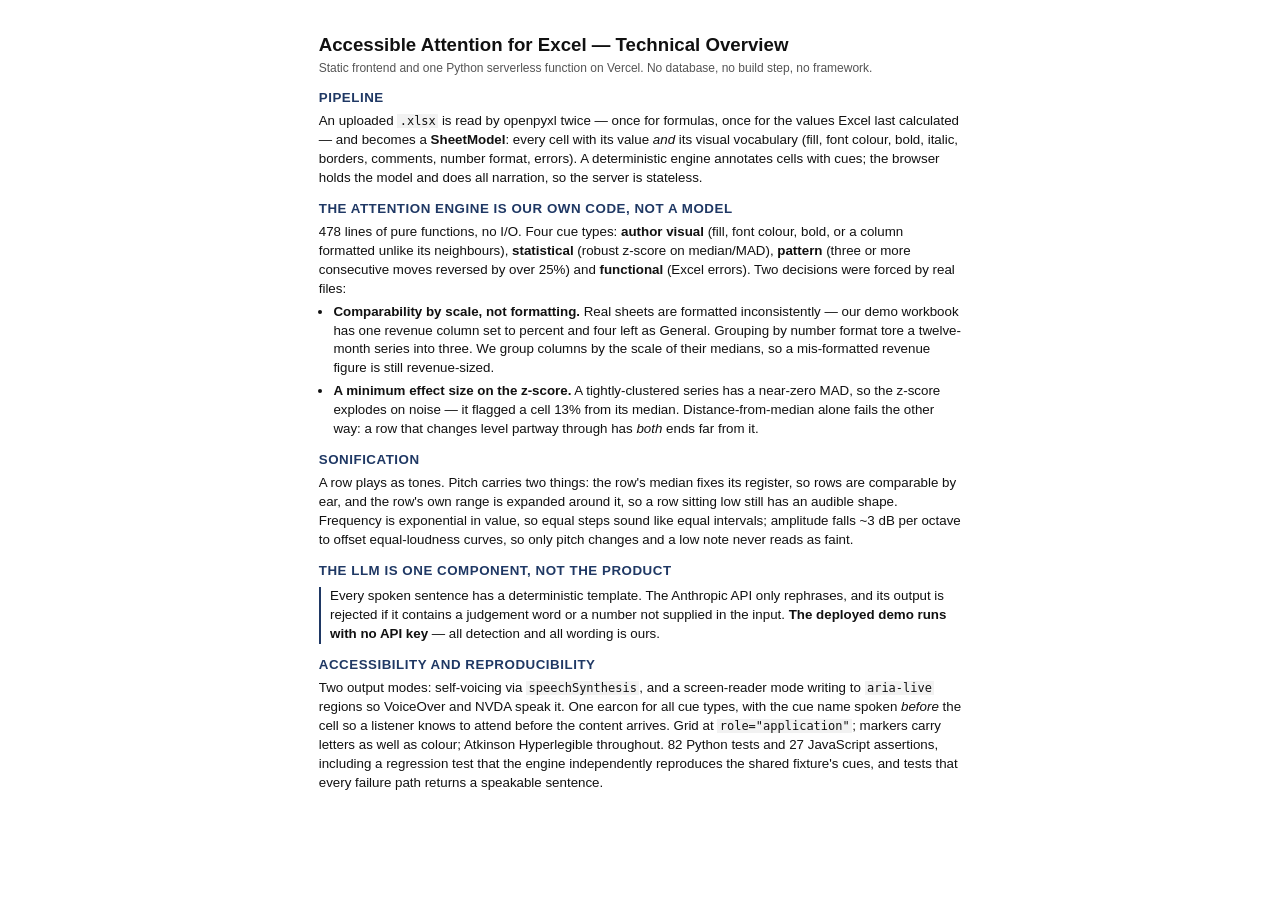
<file: docs/technical.html>
<!doctype html>
<html lang="en">
<head>
<meta charset="utf-8">
<title>Technical Overview — Accessible Attention for Excel</title>
<style>
  @page { size: A4; margin: 18mm 20mm; }
  body { font: 10pt/1.42 "Helvetica Neue", Arial, sans-serif; color: #111; max-width: 17cm; margin: 0 auto; }
  h1 { font-size: 14pt; margin: 0 0 .1em; }
  .sub { color: #555; font-size: 9pt; margin: 0 0 1em; }
  h2 { font-size: 10pt; margin: .9em 0 .25em; text-transform: uppercase; letter-spacing: .04em; color: #1f3864; }
  p, li { margin: .3em 0; }
  ul { margin: .2em 0; padding-left: 1.1em; }
  code { font-family: "SF Mono", Menlo, monospace; font-size: 9pt; background: #f2f2f2; padding: 0 .2em; }
  .note { border-left: 2px solid #1f3864; padding-left: .7em; margin: .5em 0; }
  @media screen { body { margin: 2rem auto; padding: 0 1rem; } }
</style>
</head>
<body>

<h1>Accessible Attention for Excel — Technical Overview</h1>
<p class="sub">Static frontend and one Python serverless function on Vercel. No database, no build step, no framework.</p>

<h2>Pipeline</h2>
<p>An uploaded <code>.xlsx</code> is read by openpyxl twice — once for formulas, once for the values Excel last
calculated — and becomes a <strong>SheetModel</strong>: every cell with its value <em>and</em> its visual vocabulary
(fill, font colour, bold, italic, borders, comments, number format, errors). A deterministic engine annotates cells
with cues; the browser holds the model and does all narration, so the server is stateless.</p>

<h2>The attention engine is our own code, not a model</h2>
<p>478 lines of pure functions, no I/O. Four cue types: <strong>author visual</strong> (fill, font colour, bold, or
a column formatted unlike its neighbours), <strong>statistical</strong> (robust z-score on median/MAD),
<strong>pattern</strong> (three or more consecutive moves reversed by over 25%) and <strong>functional</strong>
(Excel errors). Two decisions were forced by real files:</p>
<ul>
  <li><strong>Comparability by scale, not formatting.</strong> Real sheets are formatted inconsistently — our demo
  workbook has one revenue column set to percent and four left as General. Grouping by number format tore a
  twelve-month series into three. We group columns by the scale of their medians, so a mis-formatted revenue figure
  is still revenue-sized.</li>
  <li><strong>A minimum effect size on the z-score.</strong> A tightly-clustered series has a near-zero MAD, so the
  z-score explodes on noise — it flagged a cell 13% from its median. Distance-from-median alone fails the other
  way: a row that changes level partway through has <em>both</em> ends far from it.</li>
</ul>

<h2>Sonification</h2>
<p>A row plays as tones. Pitch carries two things: the row's median fixes its register, so rows are comparable by
ear, and the row's own range is expanded around it, so a row sitting low still has an audible shape. Frequency is
exponential in value, so equal steps sound like equal intervals; amplitude falls ~3&nbsp;dB per octave to offset
equal-loudness curves, so only pitch changes and a low note never reads as faint.</p>

<h2>The LLM is one component, not the product</h2>
<p class="note">Every spoken sentence has a deterministic template. The Anthropic API only rephrases, and its output
is rejected if it contains a judgement word or a number not supplied in the input. <strong>The deployed demo runs
with no API key</strong> — all detection and all wording is ours.</p>

<h2>Accessibility and reproducibility</h2>
<p>Two output modes: self-voicing via <code>speechSynthesis</code>, and a screen-reader mode writing to
<code>aria-live</code> regions so VoiceOver and NVDA speak it. One earcon for all cue types, with the cue name
spoken <em>before</em> the cell so a listener knows to attend before the content arrives. Grid at
<code>role="application"</code>; markers carry letters as well as colour; Atkinson Hyperlegible throughout.
82 Python tests and 27 JavaScript assertions, including a regression test that the engine independently reproduces
the shared fixture's cues, and tests that every failure path returns a speakable sentence.</p>

</body>
</html>
</file>
